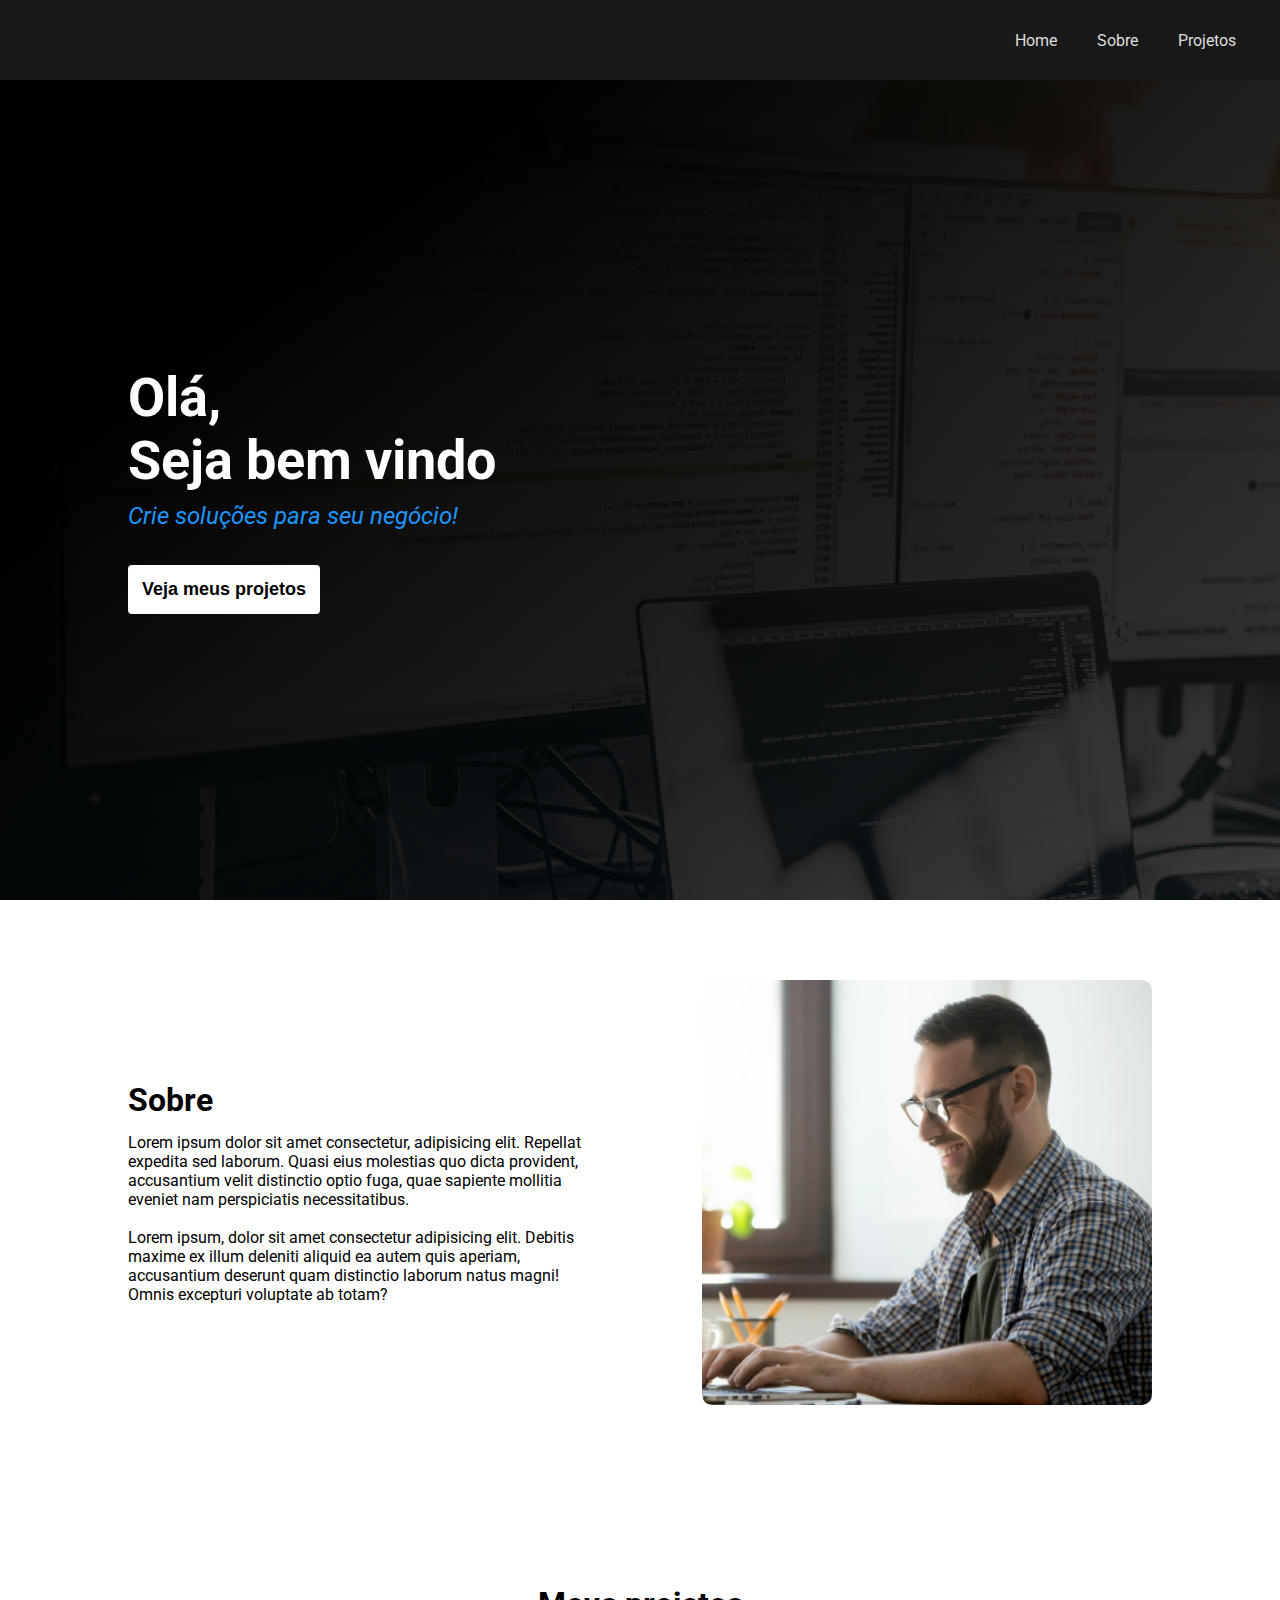
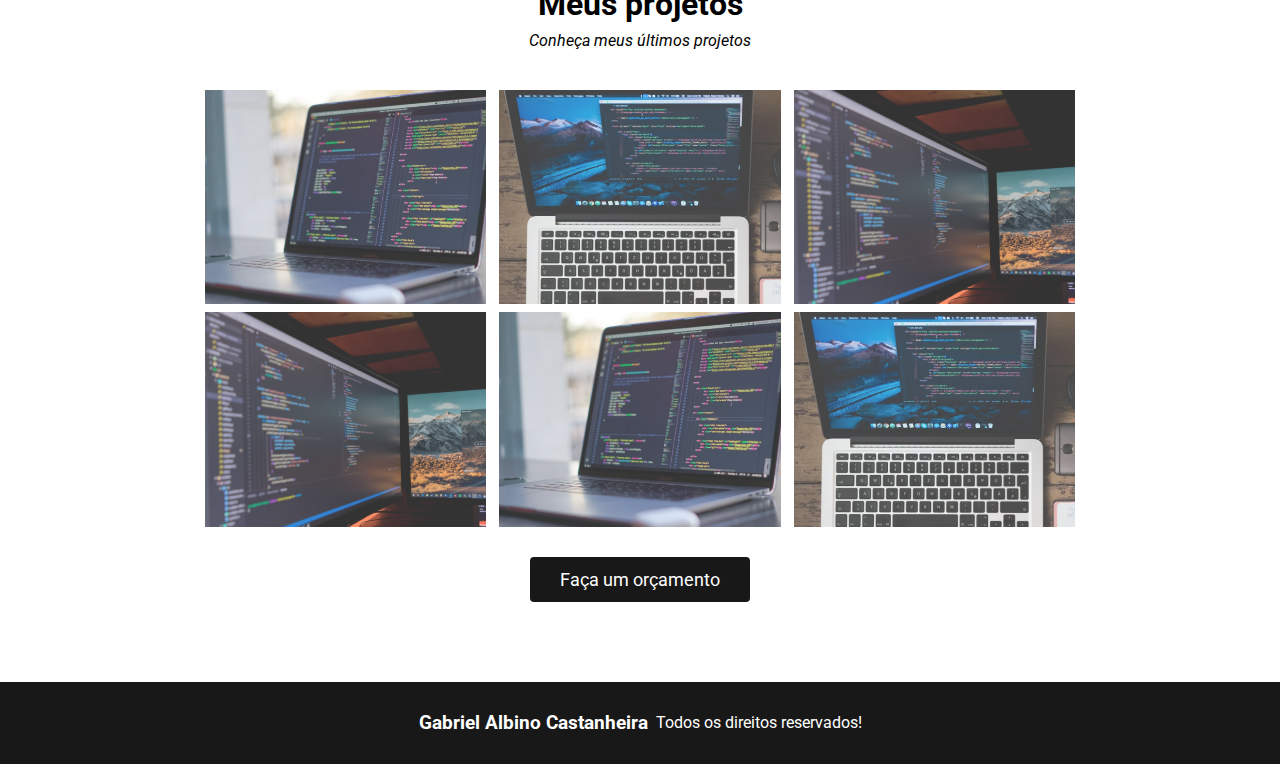
<file: portfolio-sp/index.html>
<!DOCTYPE html>
<html lang="pt-br">
<head>
    <meta charset="UTF-8">
    <meta name="viewport" content="width=device-width, initial-scale=1.0">

    <link rel="preconnect" href="https://fonts.googleapis.com">
    <link rel="preconnect" href="https://fonts.gstatic.com" crossorigin>
    <link href="https://fonts.googleapis.com/css2?family=Roboto&display=swap" rel="stylesheet"> 
    <link rel="stylesheet" href="style.css">

    <title>Portfolio</title>
</head>
<body>

    <nav class="nav">
        <ul class="nav-list">
            <li>
                <a href="#home">Home</a>
            </li>
            <li>
                <a href="#sobre">Sobre</a>
            </li>
            <li>
                <a href="#projetos">Projetos</a>
            </li>
        </ul>
    </nav>

    <section id="home" class="main">
        <div>
            <h1>Olá, <br> Seja bem vindo</h1>
            <p>Crie soluções para seu negócio!</p>
            <a href="#projetos">
                <button class="call-to-action">
                    Veja meus projetos
                </button>
            </a>
        </div>
    </section>

    <section id="sobre" class="sobre">
        <div>
            <h2>Sobre</h2>
            <p>Lorem ipsum dolor sit amet consectetur, adipisicing elit. Repellat expedita sed laborum. Quasi eius molestias quo dicta provident, accusantium velit distinctio optio fuga, quae sapiente mollitia eveniet nam perspiciatis necessitatibus. <br> <br> Lorem ipsum, dolor sit amet consectetur adipisicing elit. Debitis maxime ex illum deleniti aliquid ea autem quis aperiam, accusantium deserunt quam distinctio laborum natus magni! Omnis excepturi voluptate ab totam?</p>
        </div>
        <img src="images/foto-pc.png" alt="foto pc">
    </section>

    <section id="projetos" class="projects">
        <h2>Meus projetos</h2>
        <p>Conheça meus últimos projetos</p>
        
        <div class="project-list">
            <img src="images/projeto1.png" alt="Foto do projeto 1">
            <img src="images/projeto2.png" alt="Foto do projeto 2">
            <img src="images/projeto3.png" alt="Foto do projeto 3">
        </div>

            <div class="project-list">
                <img src="images/projeto3.png" alt="Foto do projeto 3">
                <img src="images/projeto1.png" alt="Foto do projeto 1">
                <img src="images/projeto2.png" alt="Foto do projeto 2">
            </div>

            <butto class="action">
                Faça um orçamento
            </button>
    </section>

    <footer>
        <h3>
            <a href="#">Gabriel Albino Castanheira</a>
        </h3>
        <p>Todos os direitos reservados!</p>
    </footer>

</body>
</html>
</file>
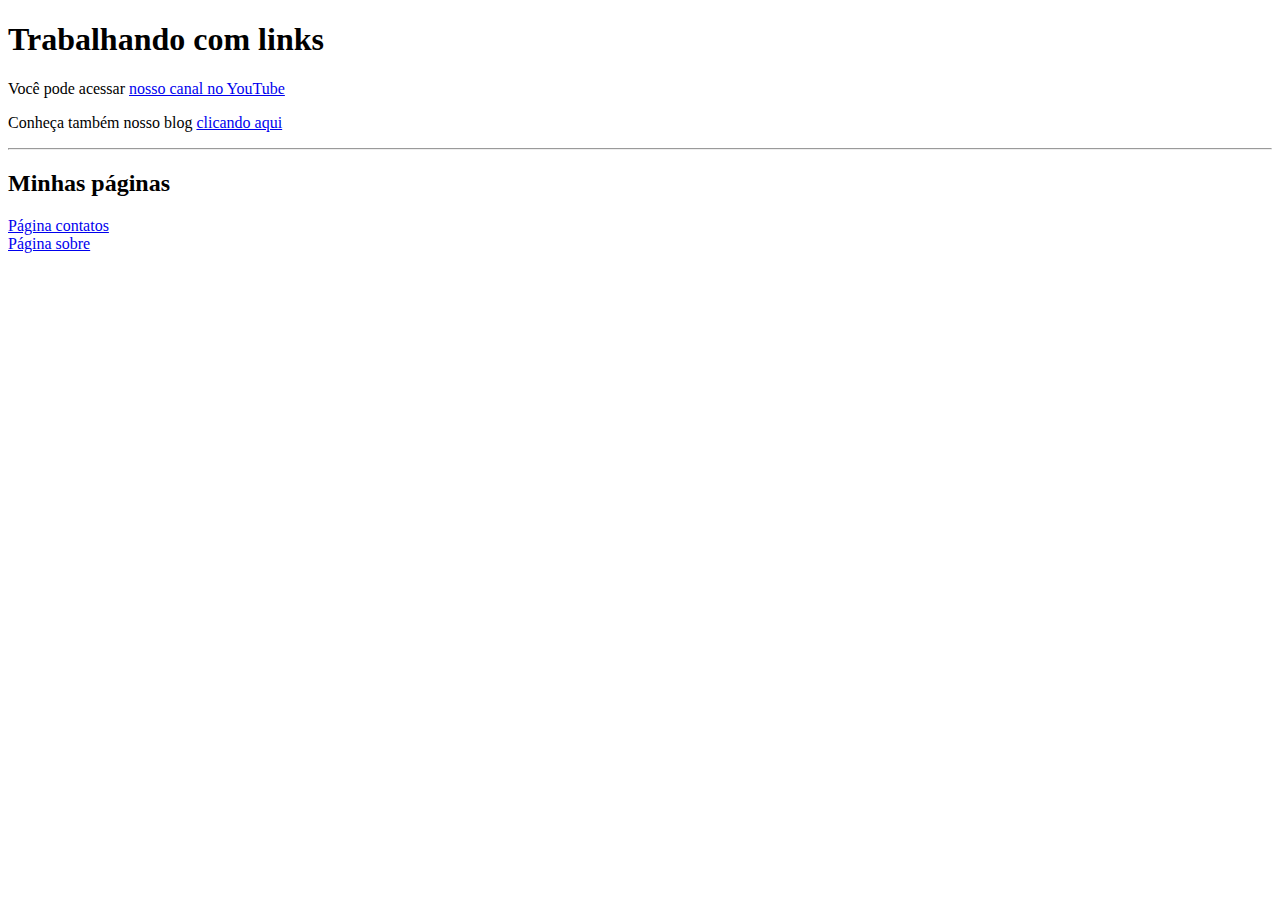
<file: projeto002-sp/index.html>
<!DOCTYPE html>
<html lang="pt-br">
<head>
    <meta charset="UTF-8">
    <meta name="viewport" content="width=device-width, initial-scale=1.0">
    <title>Hierarquia de Títulos</title>
</head>
<body>
    <h1>Trabalhando com links</h1>
    <p>Você pode acessar <a href="https://www.youtube.com/@Sujeitoprogramador" target="_blank" rel="external">nosso canal no YouTube</a></p>
    <p>Conheça também nosso blog <a href="https://sujeitoprogramador.com/" target="_blank" rel="external">clicando aqui</a></p>

    <hr>

    <h2>Minhas páginas</h2>
    <a href="pages/contato.html"> Página contatos</a> <br>
    <a href="pages/sobre.html">Página sobre</a>
</body>
</html>
</file>
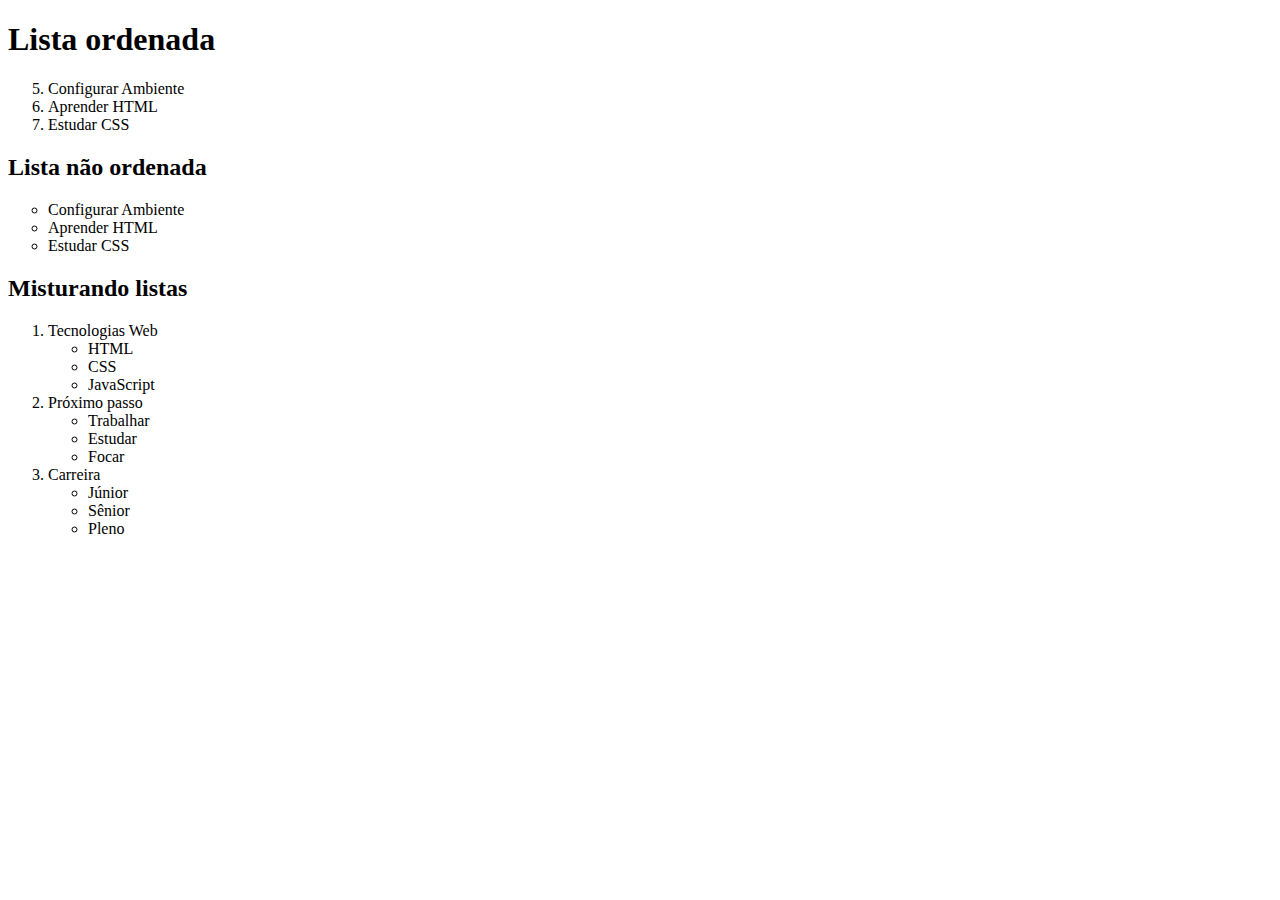
<file: projeto003-sp/index.html>
<!DOCTYPE html>
<html lang="pt-br">
<head>
    <meta charset="UTF-8">
    <meta name="viewport" content="width=device-width, initial-scale=1.0">
    <title>Listas</title>
</head>
<body>
    <h1>Lista ordenada</h1>

    <ol start="5">
        <li>Configurar Ambiente</li>
        <li>Aprender HTML</li>
        <li>Estudar CSS</li>
    </ol>

    <h2>Lista não ordenada</h2>

    <ul type="circle">
        <li>Configurar Ambiente</li>
        <li>Aprender HTML</li>
        <li>Estudar CSS</li>
    </ul>

    <h2>Misturando listas</h2>

    <ol>
        <li>Tecnologias Web</li>
        <ul>
            <li>HTML</li>
            <li>CSS</li>
            <li>JavaScript</li>
        </ul>

        <li>Próximo passo</li>
        <ul>
            <li>Trabalhar</li>
            <li>Estudar</li>
            <li>Focar</li>
        </ul>
        
        <li>Carreira</li>
        <ul>
            <li>Júnior</li>
            <li>Sênior</li>
            <li>Pleno</li>
        </ul>
    </ol>
</body>
</html>
</file>
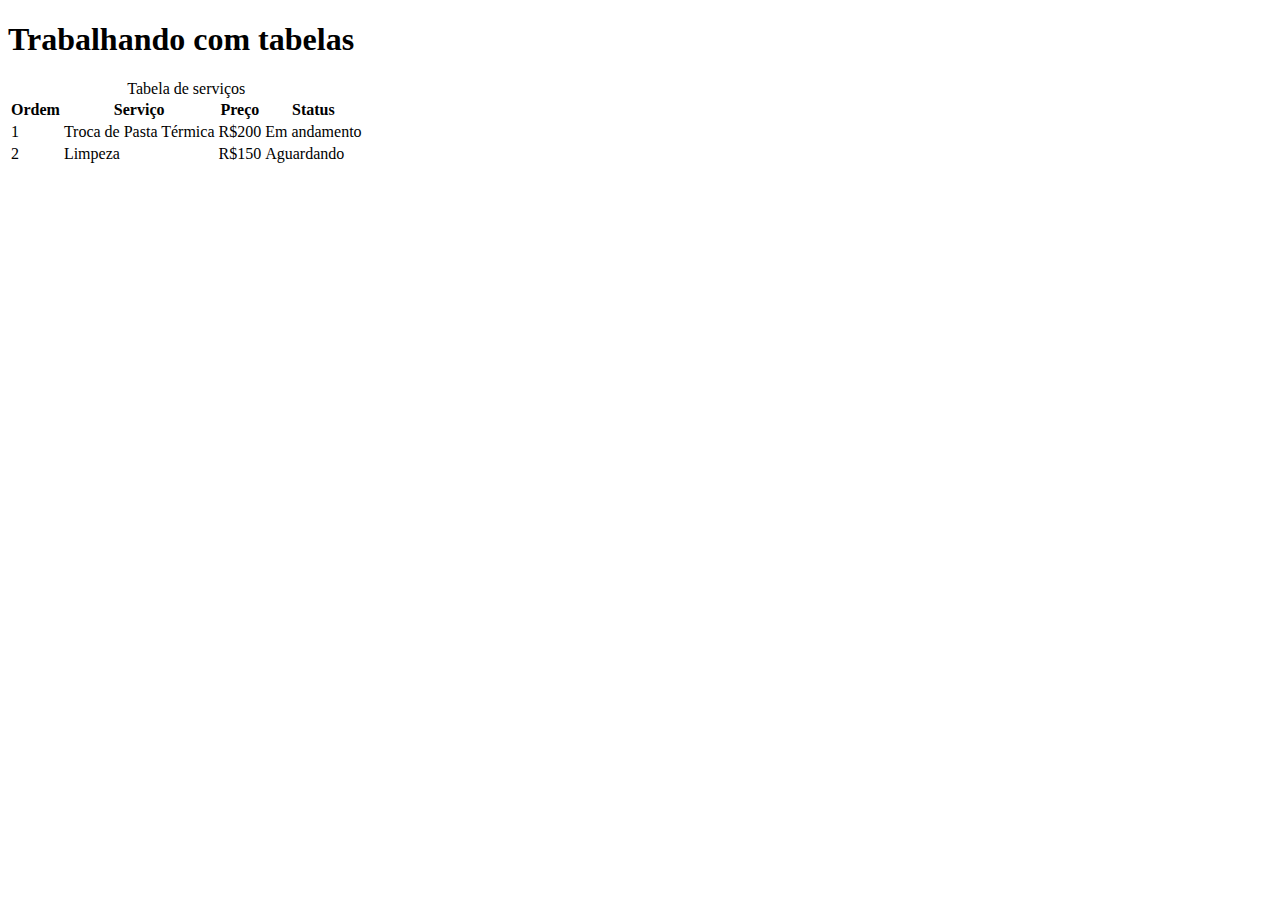
<file: projeto004-sp/index.html>
<!DOCTYPE html>
<html lang="pt-br">
<head>
    <meta charset="UTF-8">
    <meta name="viewport" content="width=device-width, initial-scale=1.0">
    <title>Tabelas</title>
</head>
<body>
    <h1>Trabalhando com tabelas</h1>

    <table>
        <caption>Tabela de serviços</caption>
        <tr>
            <th>Ordem</th>
            <th>Serviço</th>
            <th>Preço</th>
            <th>Status</th>
        </tr>

        <tr>
            <td>1</td>
            <td>Troca de Pasta Térmica</td>
            <td>R$200</td>
            <td>Em andamento</td>
        </tr>

        <tr>
            <td>2</td>
            <td>Limpeza</td>
            <td>R$150</td>
            <TD>Aguardando</TD>
        </tr>
    </table>
</body>
</html>
</file>
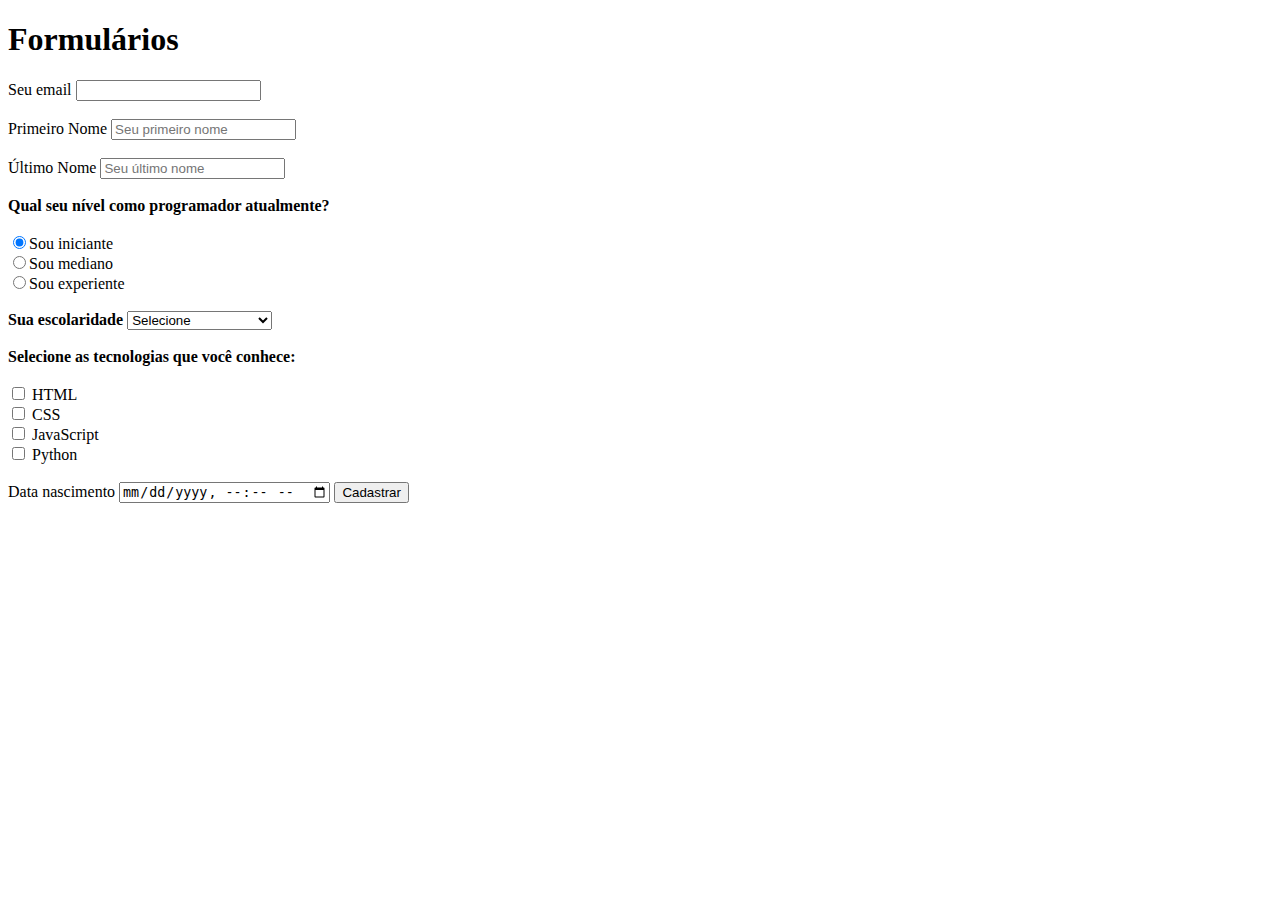
<file: projeto005-sp/index.html>
<!DOCTYPE html>
<html lang="pt-br">
<head>
    <meta charset="UTF-8">
    <meta name="viewport" content="width=device-width, initial-scale=1.0">
    <title>Curso HTML</title>
</head>
<body>
    <h1>Formulários</h1>
    <form action="">

        <label for="">Seu email</label>
        <input type="email" name="email" id="email"> <br> <br>


        <label for="pnome">Primeiro Nome</label>
        <input type="text" name="pnome" id="pnome" placeholder="Seu primeiro nome" required> <br> <br>

        <label for="unome">Último Nome</label>
        <input type="text" name="unome" id="unome" placeholder="Seu último nome" required> <br> <br>

        <label for=""><strong>Qual seu nível como programador atualmente?</strong></label> <br><br>
        <label for="">
            <input type="radio" name="nivel" id="nivel" value="iniciante" checked>Sou iniciante <br>
        </label>

        <label for="">
            <input type="radio" name="nivel" id="nivel" value="medio">Sou mediano <br>
        </label>

        <label for="">
            <input type="radio" name="nivel" id="nivel" value="experiente">Sou experiente <br> <br>
        </label>

        <label for="escolaridade">
            <strong>Sua escolaridade</strong>
        </label>

        <select name="escolaridade" id="escolaridade" required>
            <option selected disabled value="#">Selecione</option>
            <option value="">Ensino Fundamental</option>
            <option value="">Ensino Médio</option>
            <option value="">Ensino Superior</option>
        </select> <br> <br>

        <label for="">
            <strong>Selecione as tecnologias que você conhece:</strong> <br> <br>
        </label>

        <input type="checkbox" name="tecnologia1" id="tecnologia1" value="HTML">
        <label for="tecnologia1">HTML</label> <br>

        <input type="checkbox" name="tecnologia2" id="tecnologia2" value="CSS">
        <label for="tecnologia2">CSS</label> <br>

        <input type="checkbox" name="tecnologia3" id="tecnologia3" value="JavaScript">
        <label for="tecnologia3">JavaScript</label> <br>

        <input type="checkbox" name="tecnologia4" id="tecnologia4" value="Python">
        <label for="tecnologia4">Python</label> <br> <br>

        <label for="Data">Data nascimento</label>
        <input type="datetime-local" name="Data" id="Data">

        <input type="submit" value="Cadastrar">
    </form>
</body>
</html>
</file>
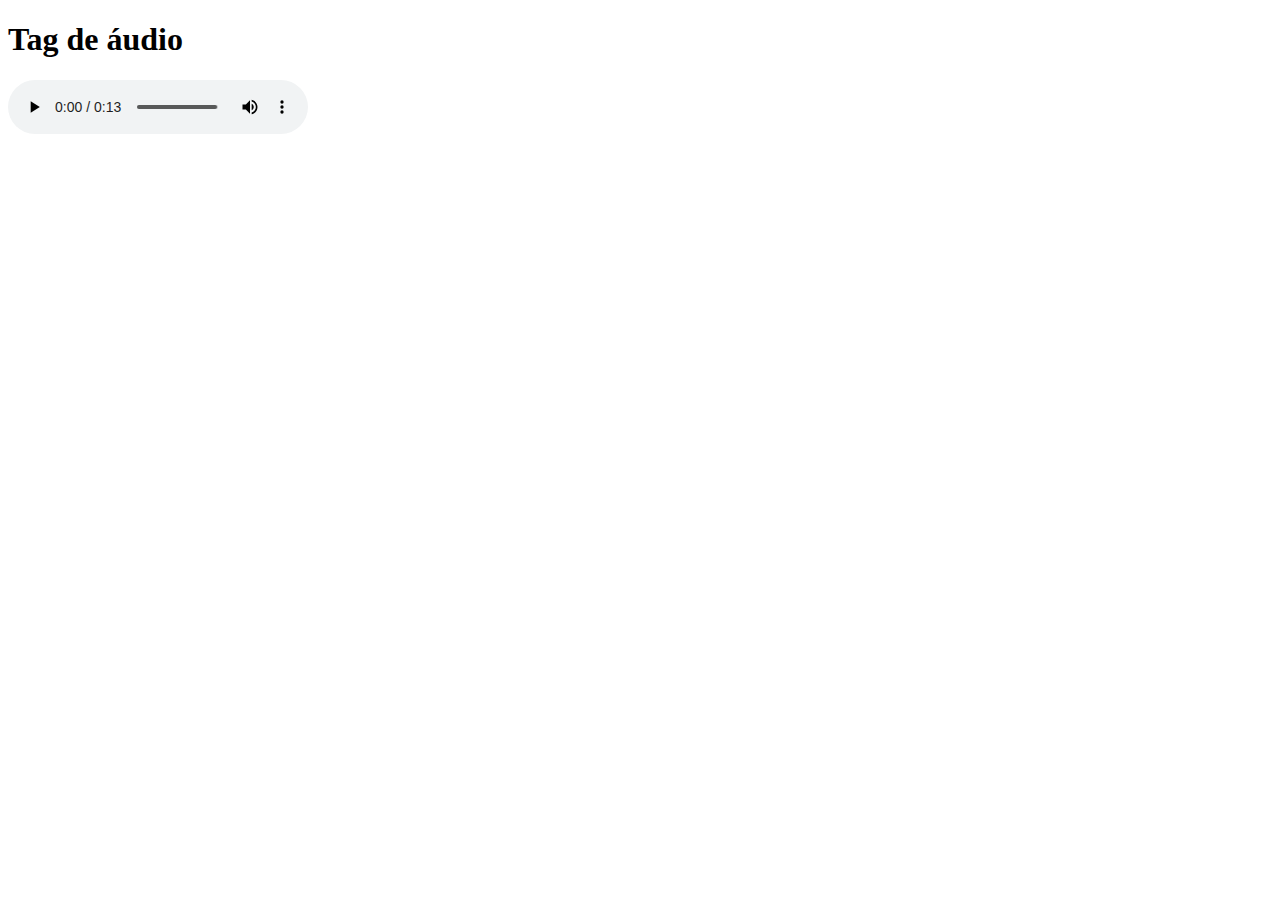
<file: projeto006-sp/index.html>
<!DOCTYPE html>
<html lang="pt-br">
<head>
    <meta charset="UTF-8">
    <meta name="viewport" content="width=device-width, initial-scale=1.0">
    <title>Vídeos</title>
</head>
<body>
    <!---
    <h1>Trabalhando com vídeos</h1>

    <video poster="thumb.png" width="420" height="340" controls loop muted  src="natureza.mp4" type="video/mp4"></video>
    -->

    <h1>Tag de áudio</h1>
    <audio controls src="curso.mp3" type="audio/mpeg"></audio>
    
</body>
</html>
</file>
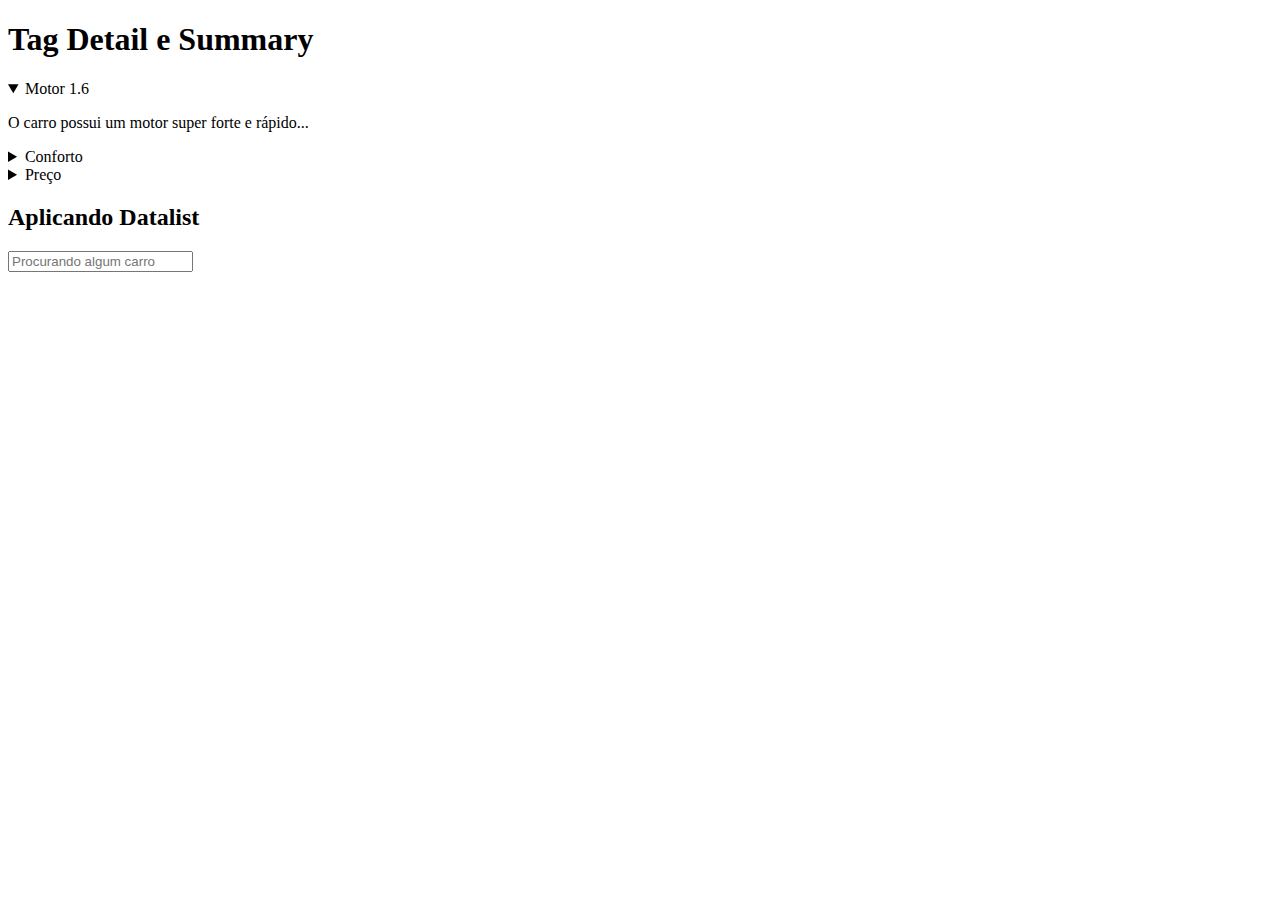
<file: projeto007-sp/index.html>
<!DOCTYPE html>
<html lang="pt-br">
<head>
    <meta charset="UTF-8">
    <meta name="viewport" content="width=device-width, initial-scale=1.0">
    <title>Tag Detail e Summary</title>
</head>
<body>
    <h1>Tag Detail e Summary</h1>

    <details open>
        <summary>Motor 1.6</summary>
        <p>O carro possui um motor super forte e rápido...</p>
    </details>
    <details>
        <summary>Conforto</summary>
        <p>Carro de luxo com sensor de ré, câmeras e som de qualidade...</p>
    </details>
    <details>
        <summary>Preço</summary>
        <p>12x de R$1,000.00</p>
    </details>

    <h2>Aplicando Datalist</h2>

    <form action="">
        <input list="carros" name="carro" placeholder="Procurando algum carro">
        <datalist id="carros">
            <option value="Gol 1.6"></option>
            <option value="Golf 1.4"></option>
            <option value="BMW 1.0"></option>
            <option value="Onix 1.0"></option>
        </datalist>
    </form>

</body>
</html>
</file>
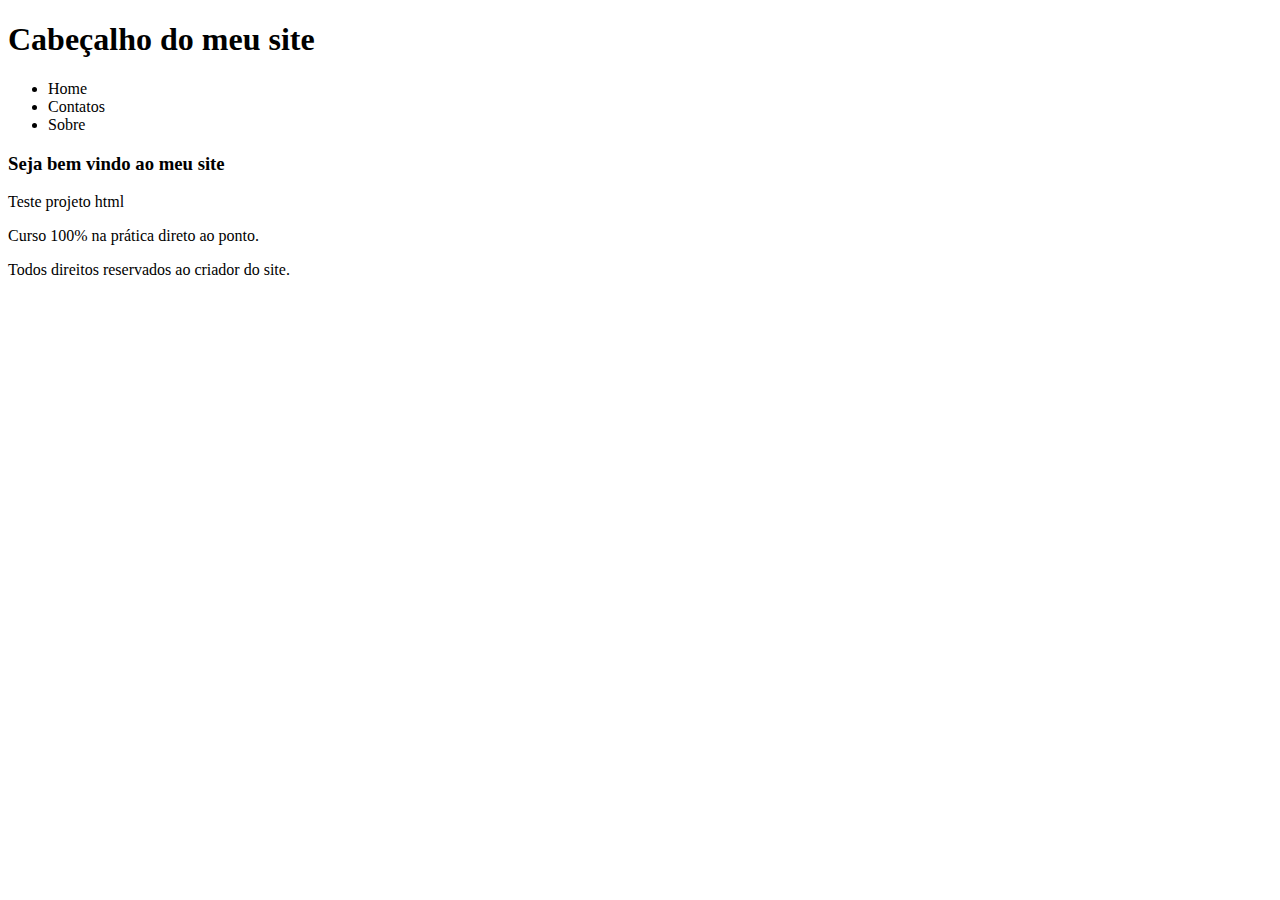
<file: projeto008-sp/index.html>
<!DOCTYPE html>
<html lang="pt-br">
<head>
    <meta charset="UTF-8">
    <meta name="viewport" content="width=device-width, initial-scale=1.0">
    <title>HTML Semântico</title>
</head>
<body>
    <header>

        <h1>Cabeçalho do meu site</h1>
        <nav>
        <ul>
            <li>Home</li>
            <li>Contatos</li>
            <li>Sobre</li>
        </ul>
        </nav>
        
    </header>

    <div>
        <article>
            <h3>Seja bem vindo ao meu site</h3>
            <p>Teste projeto html</p>
        </article>

        <aside>
            Curso 100% na prática direto ao ponto.
        </aside>
    </div>

    <footer>
        <p>Todos direitos reservados ao criador do site.</p>
    </footer>
</body>
</html>
</file>
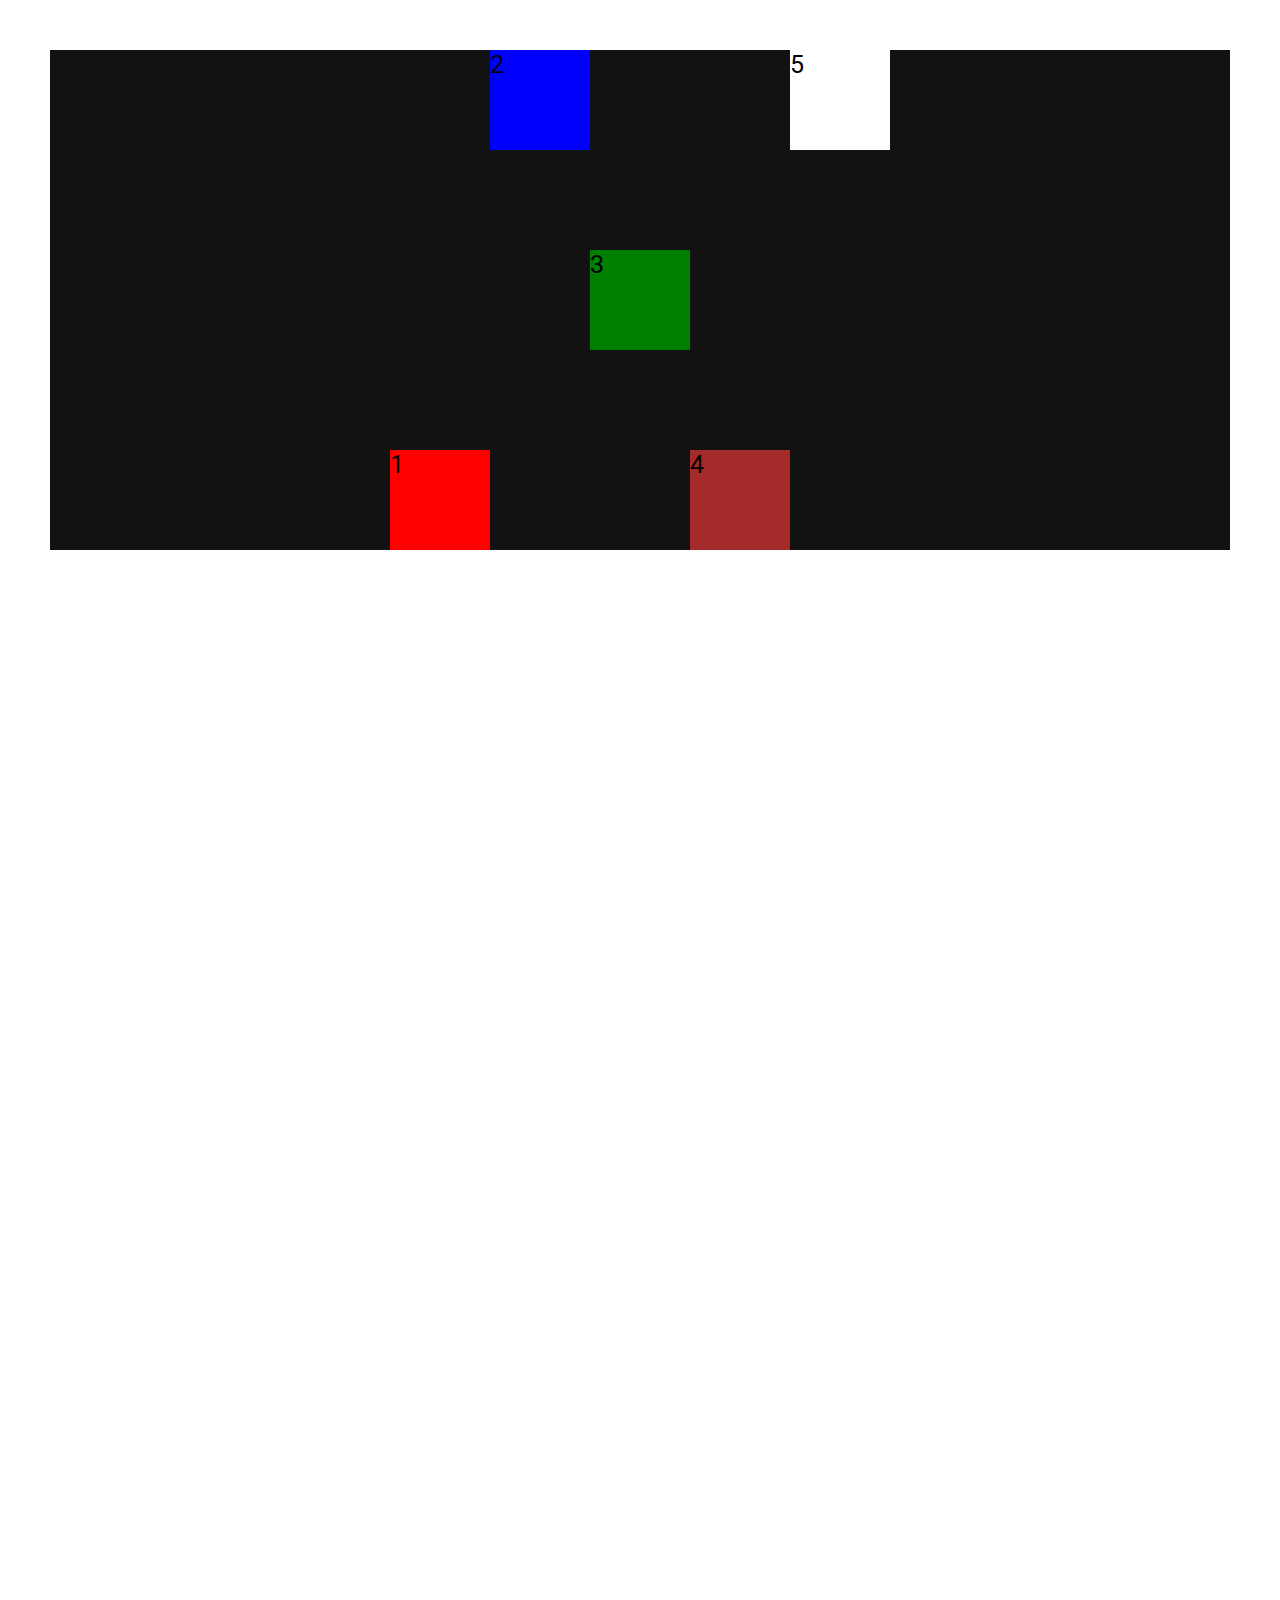
<file: projeto009-sp/index.html>
<!DOCTYPE html>
<html lang="pt-br">
<head>
    <meta charset="UTF-8">
    <meta name="viewport" content="width=device-width, initial-scale=1.0">

    <link rel="preconnect" href="https://fonts.googleapis.com">
    <link rel="preconnect" href="https://fonts.gstatic.com" crossorigin>
    <link href="https://fonts.googleapis.com/css2?family=Roboto&display=swap" rel="stylesheet"> 


    <link rel="stylesheet" href="style.css">
    <title>Meu primeiro site</title>
</head>
<body>
    <div class="container">
        <div class="area item-1">1</div>
        <div class="area item-2">2</div>
        <div class="area item-3">3</div>
        <div class="area item-4">4</div>
        <div class="area item-5">5</div>
    </div>
</body>
</html>
</file>
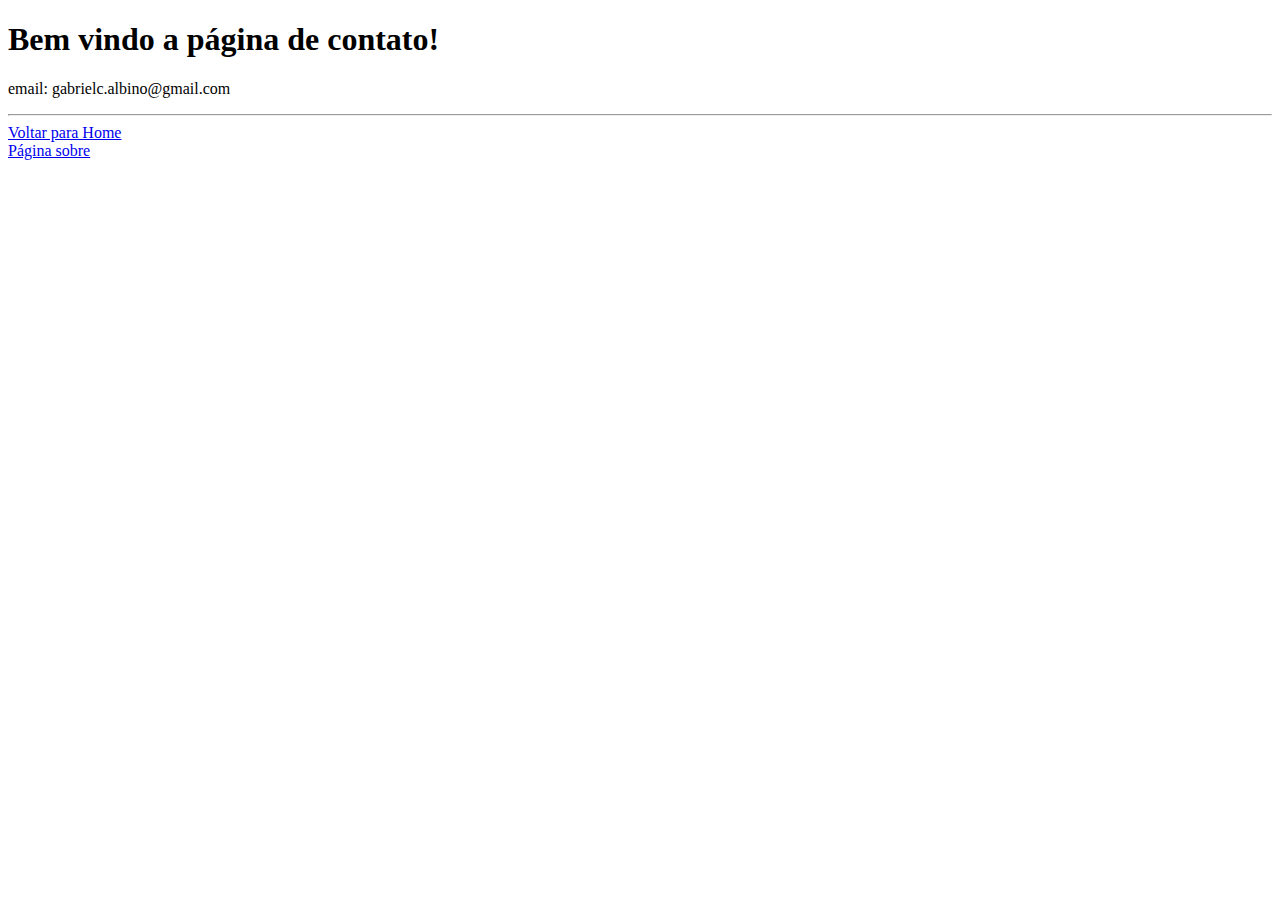
<file: projeto002-sp/pages/contato.html>
<!DOCTYPE html>
<html lang="pt-br">
<head>
    <meta charset="UTF-8">
    <meta name="viewport" content="width=device-width, initial-scale=1.0">
    <title>Contato</title>
</head>
<body>
    <h1>Bem vindo a página de contato!</h1>
    <p>email: gabrielc.albino@gmail.com</p>

    <hr>

    <a href="../index.html">Voltar para Home</a> <br>
    <a href="sobre.html">Página sobre</a>
</body>
</html>
</file>
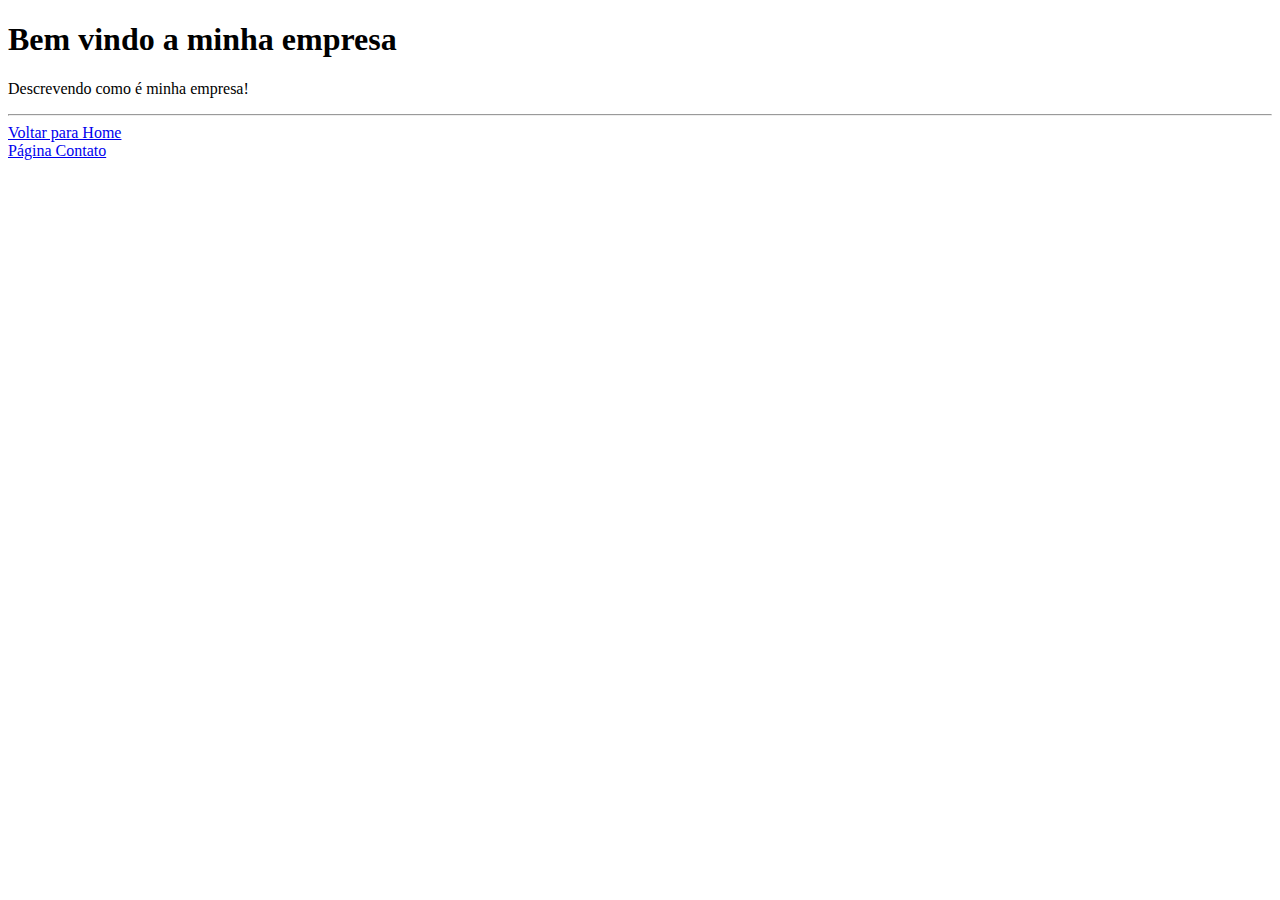
<file: projeto002-sp/pages/sobre.html>
<!DOCTYPE html>
<html lang="pt-br">
<head>
    <meta charset="UTF-8">
    <meta name="viewport" content="width=device-width, initial-scale=1.0">
    <title>Sobre nós</title>
</head>
<body>
    <h1>Bem vindo a minha empresa</h1>
    <p>Descrevendo como é minha empresa!</p>

    <hr>

    <a href="../index.html">Voltar para Home </a> <br>
    <a href="contato.html">Página Contato</a>
</body>
</html>
</file>
<file: portfolio-sp/style.css>
* {
    margin: 0;
    padding: 0;
    outline: 0;
    box-sizing: border-box;
}

body {
    font-family: 'Roboto', sans-serif;
}

html {
    scroll-behavior: smooth;
}

.nav {
    background-color: #181818;
    height: 80px;
    width: 100%;
    display: flex;
    justify-content: flex-end;
    position: sticky;
    top: 0;
    z-index: 9;
}

.nav-list {
    display: flex;
    align-items: center;
    list-style: none;
    margin-right: 24px;
}

.nav-list a {
    text-decoration: none;
    color: #ddd;
    padding: 20px;
}

.nav-list a:hover {
    color: #ffffff;
}

.main {
    width: 100%;
    background-color: black;
    height: calc(100vh - 80px);
    background-image: url(images/programador.png);
    display: flex;
    align-items: center;
    padding-left: 10%;
}

.main h1 {
    color: #ffffff;
    font-size: 54px;
}

.main p {
    font-size: 24px;
    font-style: italic;
    color: #1e96fc;
    margin-top: 10px;
    margin-bottom: 35px;
}

.call-to-action {
    cursor: pointer;
    background-color: #ffffff;
    border: 0;
    padding: 14px;
    border-radius: 4px;
    font-size: 18px;
    font-weight: bold;
    transition: 1s;
}

.call-to-action:hover {
    transform: scale(1.1);
}

.main a {
    text-decoration: none;
    color: #181818;
}

.sobre {
    background-color: #ffffff;
    width: 100%;
    padding-left: 10%;
    padding-right: 10%;
    padding-top: 80px;
    padding-bottom: 80px;
    display: flex;
    align-items: center;
    justify-content: space-between;
}

.sobre div {
    max-width: 50%;
    padding-right: 40px;
}

.sobre img {
    max-width: 450px;
    border-radius: 10px;
}

.sobre div h2 {
    font-size: 32px;
    margin-bottom: 14px;
}

.projects {
    width: 100%;
    display: flex;
    flex-direction: column;
    align-items: center;
    justify-content: center;
    padding: 80px 0;
}

.projects h2 {
    font-size: 32px;
    margin-bottom: 8px;
    margin-top: 20px;
}

.projects p {
    margin-bottom: 40px;
    font-style: italic;
}

.project-list{
    width: 100%;
    margin-bottom: 8px;
    display: flex;
    align-items: center;
    justify-content: center;
}

.projects img {
    width: 22%;
    margin-left: 0.5%;
    margin-right: 0.5%;
    opacity: 0.8;
    transition: 1s;
}

.projects img:hover {
    opacity: 100%;
}

.action {
    background-color: #181818;
    border: 0;
    color: white;
    padding: 12px 30px;
    border-radius: 4px;
    font-size: 18px;
    margin-top: 22px;
    cursor: pointer;
}

footer {
    background-color: #181818;
    width: 100%;
    padding: 30px 0;
    text-align: center;
    display: flex;
    align-items: center;
    justify-content: center;
    color: white;
}

footer a {
    text-decoration: none;
    color: white;
}

footer p {
    margin-left: 8px;
}

@media (max-width: 1050px) {
    .main h1 {
        font-size: 50px;
    }

    .main p {
        font-size: 18px;
    }

    .main {
        background-size: cover;
    }

    .sobre {
        flex-direction: column;
        padding-top: 80px;
        padding-left: 0;
        padding-right: 0;
        padding-bottom: 0;
    }

    .sobre div {
        max-width: 80%;
    }

    .sobre div h2 {
        font-size: 45px;
    }

    .sobre img {
        margin-top: 30px;
        width: 80%;
    }

    .projects img {
        width: 26%;
    }

    footer {
        flex-direction: column;
    }

    footer p {
        margin: 0;
    }

    footer h3 {
        font-size: 24px;
        margin-bottom: 8px;
    }
}
</file>
<file: projeto009-sp/style.css>
* {
    box-sizing: border-box;
    margin: 0;
    padding: 0;
    outline: 0;
}


body {
    font-family: 'Roboto', sans-serif;
    height: 180vh;
}

.container {
    background-color: #121212;
    height: 500px;
    margin: 50px;
    display: flex;
    flex-direction: row;
    align-items: flex-start;
    justify-content: center;
}

.area {
    width: 100px;
    height: 100px;
    font-size: 25px;
}

.item-1 {
    background-color: red;
    flex-shrink: 1;
    align-self: flex-end;
}

.item-2 {
    background-color: blue;
    align-self: flex-start;
}

.item-3 {
    background-color: green;
    align-self: center;
}

.item-4 {
    background-color: brown;
    align-self: flex-end;
}

.item-5 {
    background-color: white;
    align-self: flex-start;
}
</file>
